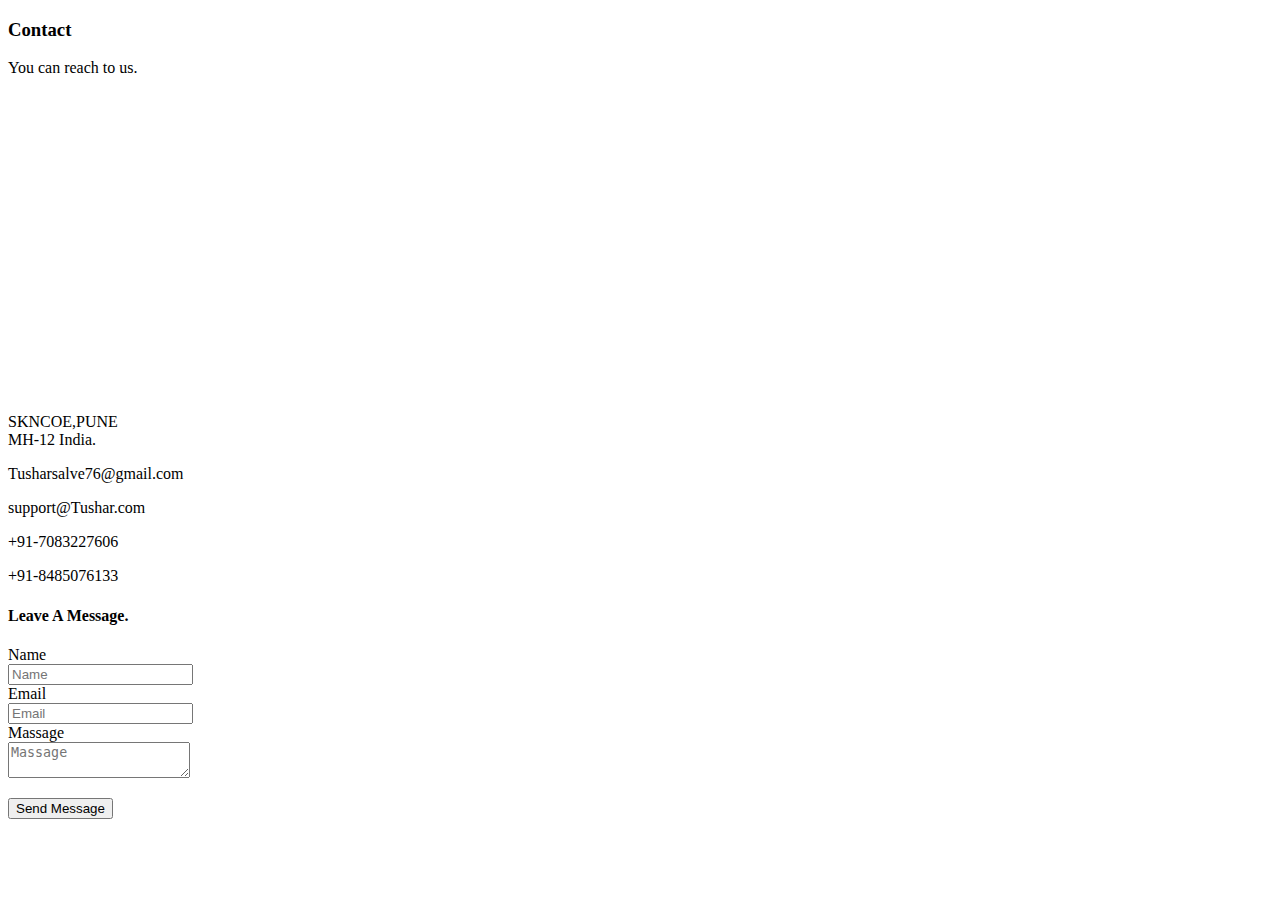
<file: CONTACT.html>
<!DOCTYPE html>

        <html>       
        <body>
               <section id="contact" class="contact-area">
        <div class="container">
            <div class="row justify-content-center">
                <div class="col-lg-6 col-md-10">
                    <div class="section-title text-center pb-30">
                        <h3 class="title">Contact</h3>
                        <p class="text">You can reach to us.</p>
                    </div> <!-- section title -->
                </div>
            </div> <!-- row -->
            <div class="row">
                <div class="col-lg-12">
                    <div class="contact-map mt-30">
                
                        <iframe src="https://www.google.com/maps/embed?pb=!1m10!1m8!1m3!1d3784.345304658298!2d73.83254836571503!3d18.4680117592911!3m2!1i1024!2i768!4f13.1!5e0!3m2!1sen!2sin!4v1604844171768!5m2!1sen!2sin" width="400" height="300" frameborder="0" style="border:0;" allowfullscreen="" aria-hidden="false" tabindex="0"></iframe>
                    </div> <!-- row -->
                </div>
            </div> <!-- row -->
            <div class="contact-info pt-30">
                <div class="row">
                    <div class="col-lg-4 col-md-6">
                        <div class="single-contact-info contact-color-1 mt-30 d-flex ">
                            <div class="contact-info-icon">
                                <i class="lni lni-map-marker"></i>
                            </div>
                            <div class="contact-info-content media-body">
                                <p class="text"> SKNCOE,PUNE<br>MH-12 India.</p>
                            </div>
                        </div> <!-- single contact info -->
                    </div>
                    <div class="col-lg-4 col-md-6">
                        <div class="single-contact-info contact-color-2 mt-30 d-flex ">
                            <div class="contact-info-icon">
                                <i class="lni lni-envelope"></i>
                            </div>
                            <div class="contact-info-content media-body">
                                <p class="text">Tusharsalve76@gmail.com</p>
                                <p class="text">support@Tushar.com</p>
                            </div>
                        </div> <!-- single contact info -->
                    </div>
                    <div class="col-lg-4 col-md-6">
                        <div class="single-contact-info contact-color-3 mt-30 d-flex ">
                            <div class="contact-info-icon">
                                <i class="lni lni-phone"></i>
                            </div>
                            <div class="contact-info-content media-body">
                                <p class="text">+91-7083227606</p>
                                <p class="text">+91-8485076133</p>
                            </div>
                        </div> <!-- single contact info -->
                    </div>
                </div> <!-- row -->
            </div> <!-- contact info -->
            <div class="row">
                <div class="col-lg-12">
                    <div class="contact-wrapper form-style-two pt-115">
                        <h4 class="contact-title pb-10"><i class="lni lni-envelope"></i> Leave <span>A Message.</span></h4>
                        
                        <form id="contact-form" action="assets/contact.php" method="post">
                            <div class="row">
                                <div class="col-md-6">
                                    <div class="form-input mt-25">
                                        <label>Name</label>
                                        <div class="input-items default">
                                            <input name="name" type="text" placeholder="Name">
                                            <i class="lni lni-user"></i>
                                        </div>
                                    </div> <!-- form input -->
                                </div>
                                <div class="col-md-6">
                                    <div class="form-input mt-25">
                                        <label>Email</label>
                                        <div class="input-items default">
                                            <input type="email" name="email" placeholder="Email">
                                            <i class="lni lni-envelope"></i>
                                        </div>
                                    </div> <!-- form input -->
                                </div>
                                <div class="col-md-12">
                                    <div class="form-input mt-25">
                                        <label>Massage</label>
                                        <div class="input-items default">
                                            <textarea name="massage" placeholder="Massage"></textarea>
                                            <i class="lni lni-pencil-alt"></i>
                                        </div>
                                    </div> <!-- form input -->
                                </div>
                                <p class="form-message"></p>
                                <div class="col-md-12">
                                    <div class="form-input light-rounded-buttons mt-30">
                                        <button class="main-btn light-rounded-two">Send Message</button>
                                    </div> <!-- form input -->
                                </div>
                            </div> <!-- row -->
                        </form>
                    </div> <!-- contact wrapper form -->
                </div>
            </div> <!-- row -->
        </div> <!-- container -->
    </section>

        </body>

        </html>
</file>
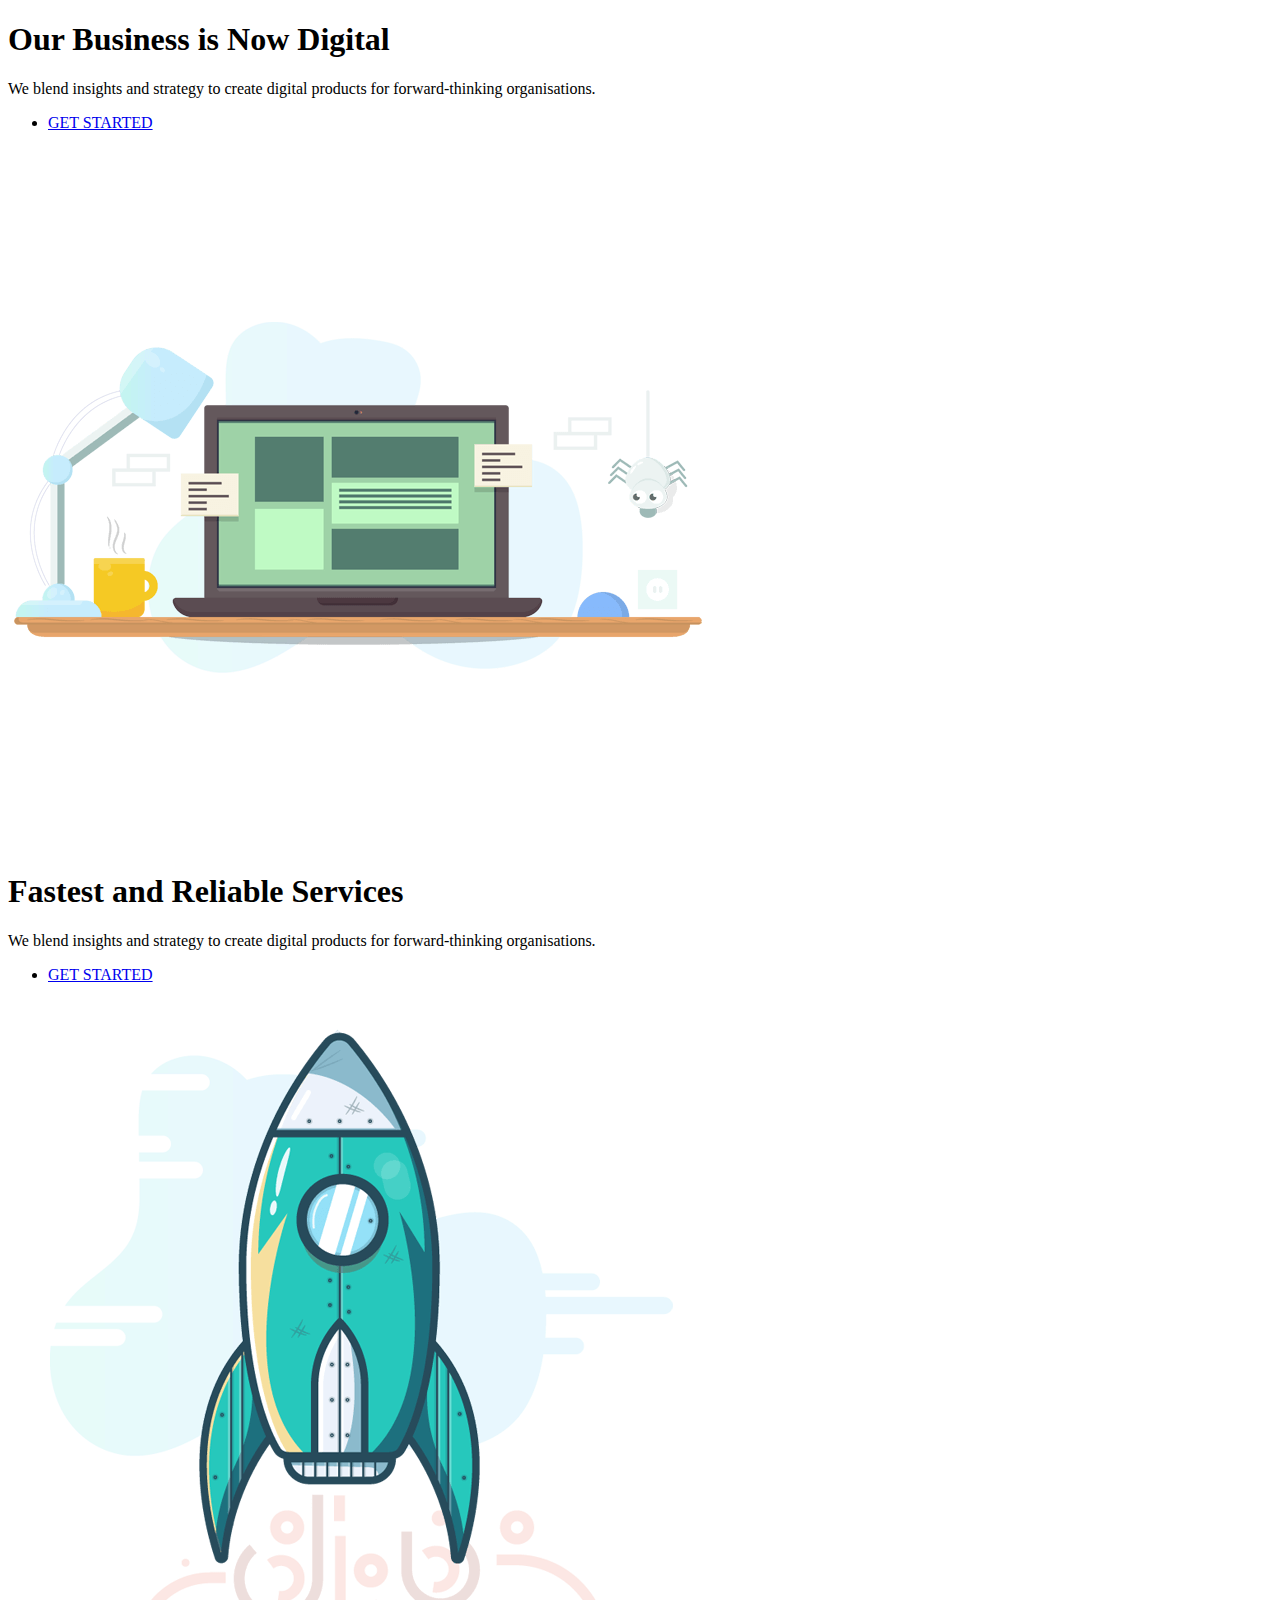
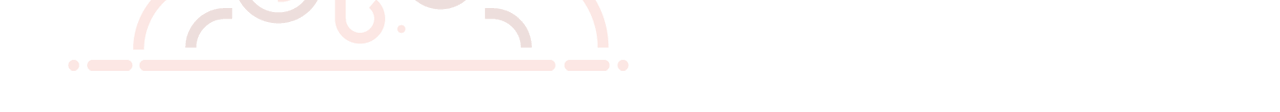
<file: HOME.html>
<!DOCTYPE html>

        <html>       
        <body>
            <div class="carousel-inner">
                <div class="carousel-item active">
                    <div class="container">
                        <div class="row">
                            <div class="col-lg-6">
                                <div class="slider-content">
                                    <h1 class="title">Our Business is Now Digital</h1>
                                    <p class="text">We blend insights and strategy to create digital products for forward-thinking organisations.</p>
                                    <ul class="slider-btn rounded-buttons">
                                        <li><a class="main-btn rounded-one" href="#">GET STARTED</a></li>
                                    </ul>
                                </div>
                            </div>
                        </div> <!-- row -->
                    </div> <!-- container -->
                    <div class="slider-image-box d-none d-lg-flex align-items-end">
                        <div class="slider-image">
                            <img src="images/1.png" alt="Hero">
                        </div> <!-- slider-imgae -->
                    </div> <!-- slider-imgae box -->
                </div> <!-- carousel-item -->

                <div class="carousel-item">
                    <div class="container">
                        <div class="row">
                            <div class="col-lg-6">
                                <div class="slider-content">
                                    <h1 class="title">Fastest and Reliable Services</h1>
                                    <p class="text">We blend insights and strategy to create digital products for forward-thinking organisations.</p>
                                    <ul class="slider-btn rounded-buttons">
                                        <li><a class="main-btn rounded-one" href="#">GET STARTED</a></li>
                                    </ul>
                                </div> <!-- slider-content -->
                            </div>
                        </div> <!-- row -->
                    </div> <!-- container -->
                    <div class="slider-image-box d-none d-lg-flex align-items-end">
                        <div class="slider-image">
                            <img src="images/2.png" alt="Hero">
                        </div> <!-- slider-imgae -->
                    </div> <!-- slider-imgae box -->
                </div> <!-- carousel-item -->

                

            <a class="carousel-control-prev" href="#carouselThree" role="button" data-slide="prev">
                <i class="lni lni-arrow-left"></i>
            </a>
            <a class="carousel-control-next" href="#carouselThree" role="button" data-slide="next">
                <i class="lni lni-arrow-right"></i>
            </a>
        </div>
    </section>

        </body>

        </html>
</file>
